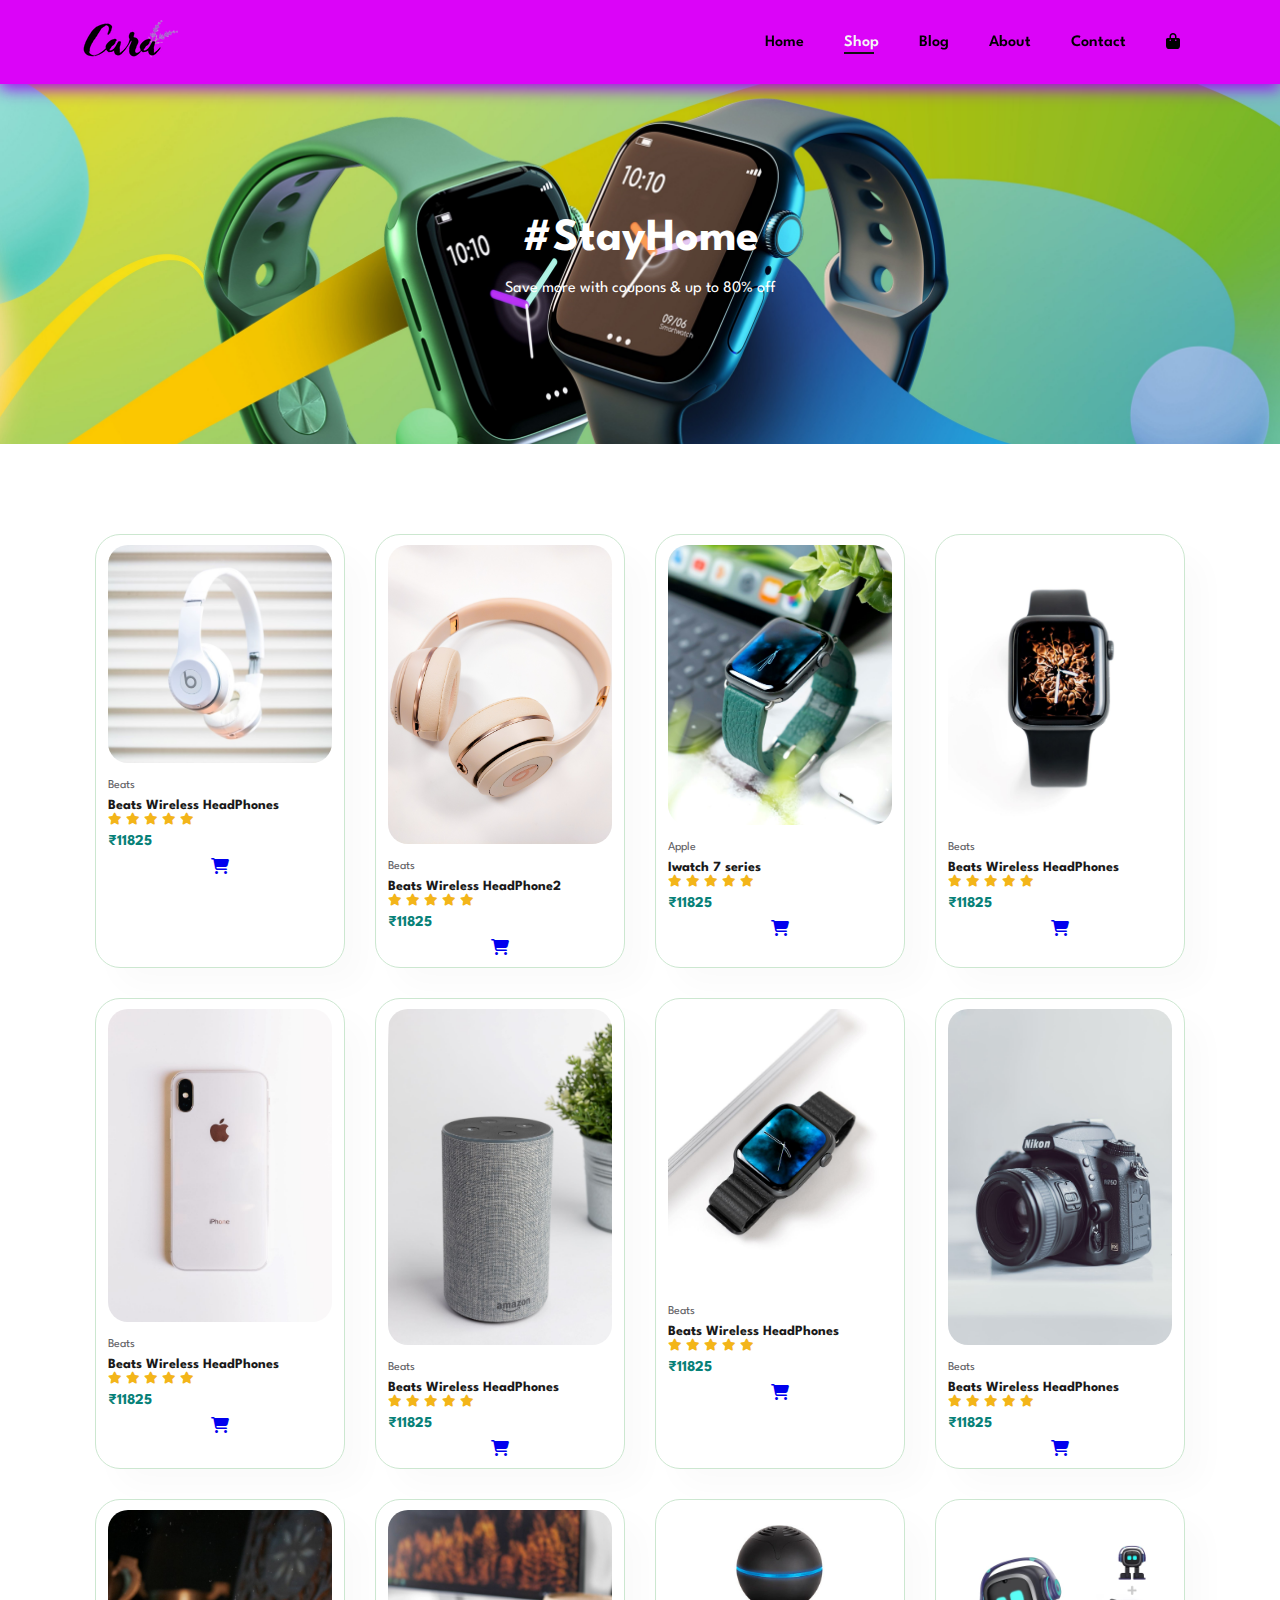
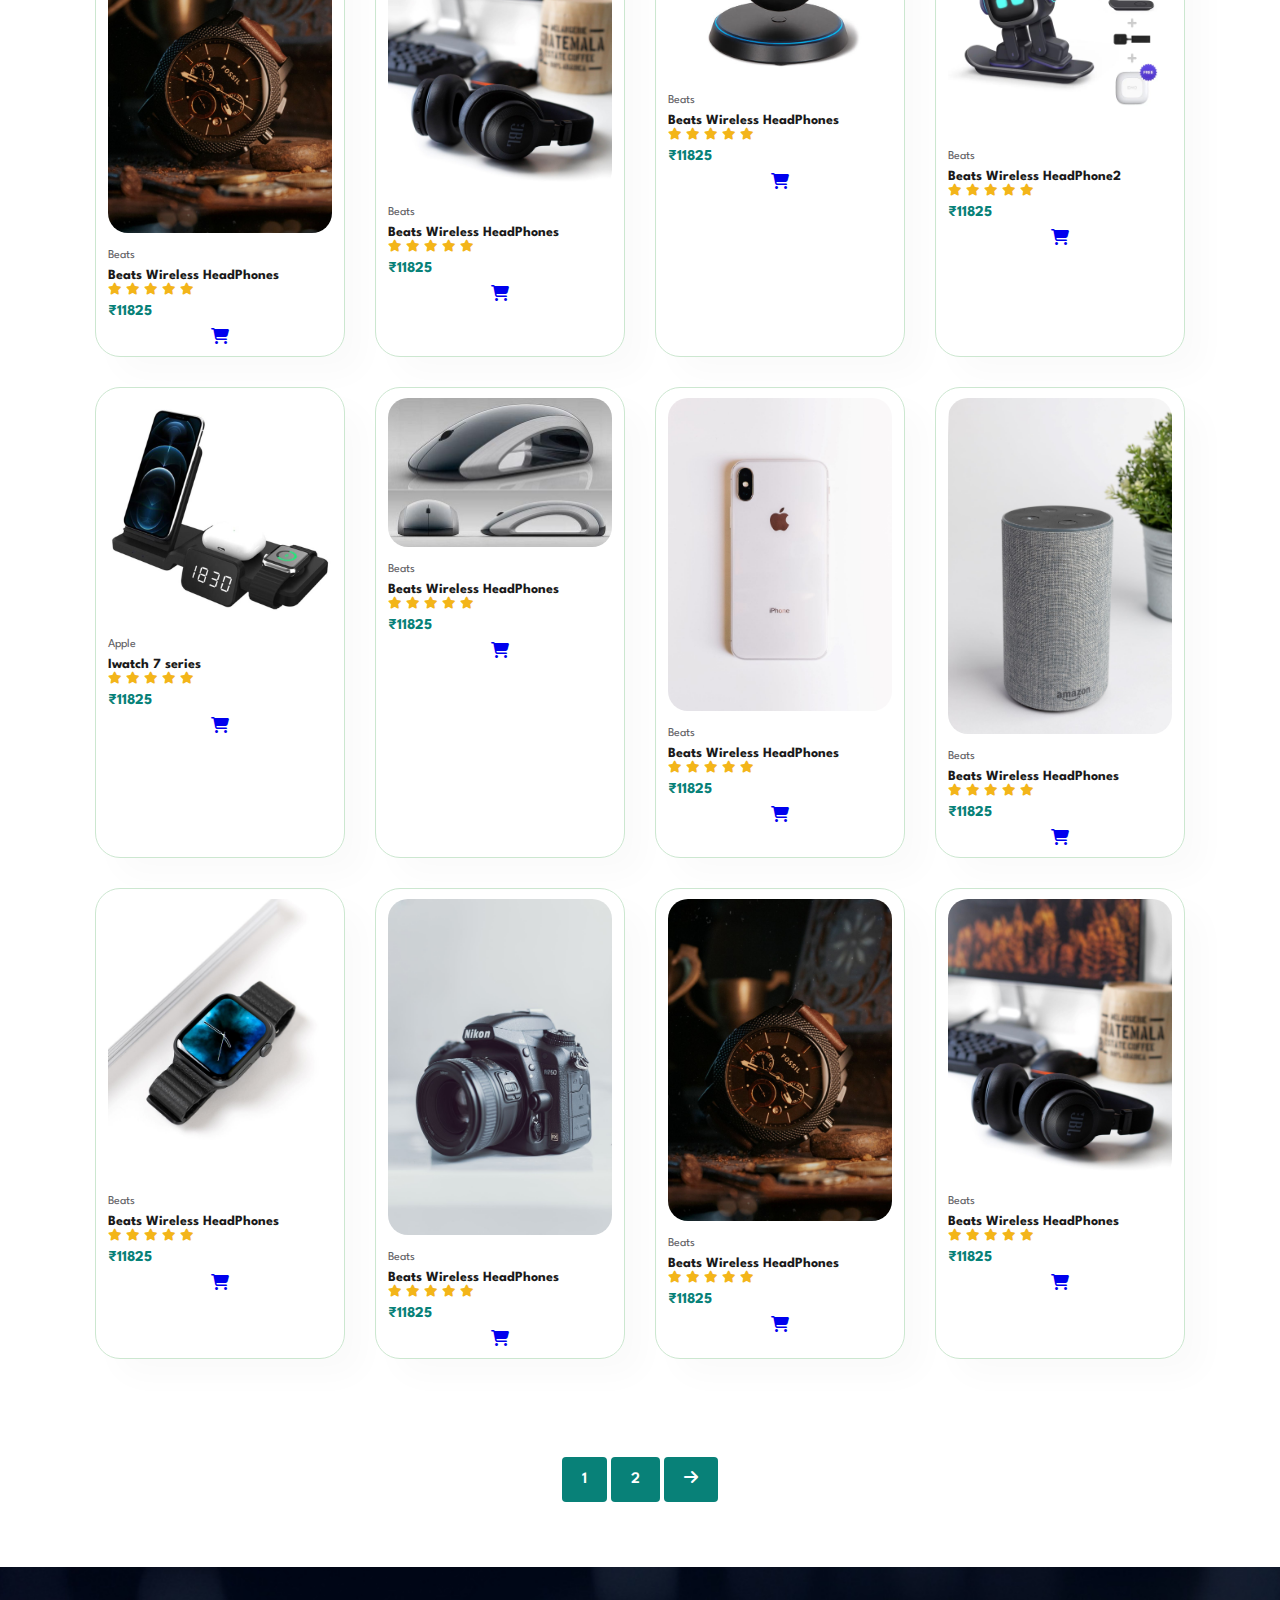
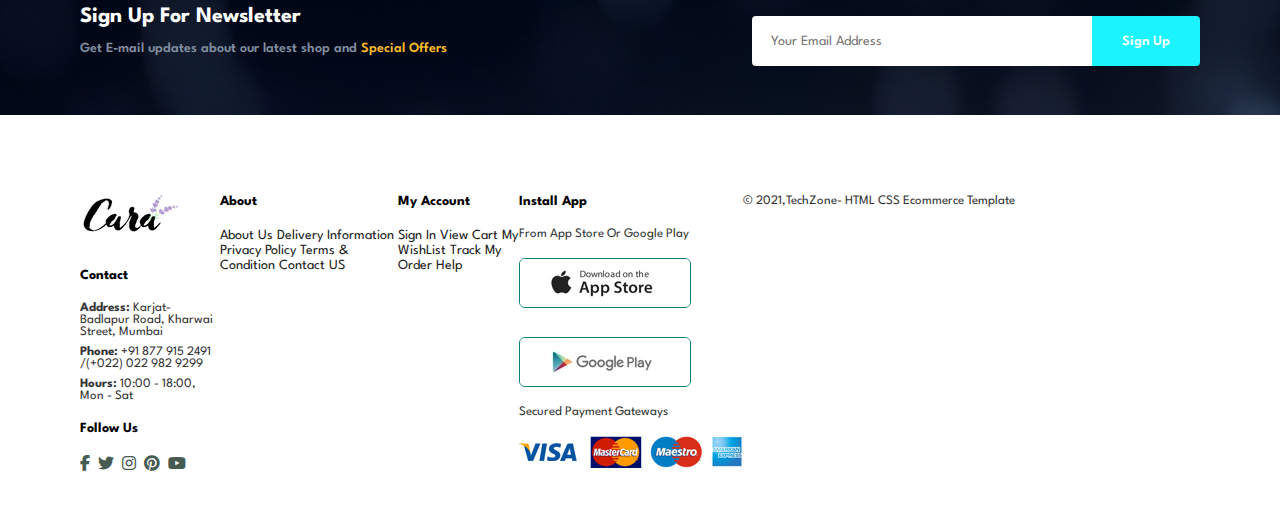
<file: shop.html>
<!DOCTYPE html>
<html lang="en">
<head>
    <meta charset="UTF-8">
    <meta http-equiv="x-UA-Compatible" content="IE=edge">
    <meta name="viewport" content="width=device-width, initial-scale=1.0">
    <title>TechZone</title>
    <link rel="stylesheet" href="https://cdnjs.cloudflare.com/ajax/libs/font-awesome/6.5.1/css/all.min.css"/>
    <link rel="stylesheet" href="style.css">
</head>
<body>

    <section id="header">
        <a href="#"><img src="img/logo.png" class="logo" alt=""></a>

        <div>
            <ul id="navbar">
                <li><a  href="index.html">Home</a></li>
                <li><a class="active" href="shop.html">Shop</a></li>
                <li><a href="blog.html">Blog</a></li>
                <li><a href="about.html">About</a></li>
                <li><a href="contact.html">Contact</a></li>
                <li id="lg-bag"><a href="cart.html"><i class="fa-solid fa-bag-shopping" style="color: #000000;"></i></a></li> 
                <a href="#" id="close"><i class="fa-solid fa-xmark"></i></a>
            </ul>
        </div>
        <div id="mobile">
            <a href="cart.html"><i class="fa-solid fa-bag-shopping" style="color: #000000;"></i></a>
            <i id="bar" class="fas fa-outdent"></i>
        </div>
    </section>

    <section id="page-header">
        <h2>#StayHome</h2>
        <p>Save more with coupons & up to 80% off</p>
    </section>

    <section id ="product1" class="section-p1">
       <div class="pro-container">
        <div class="pro" onclick="window.location.href='sproduct.html';">
            <img src="img/products/f1.jpg" alt="">
            <div class="des">
                <span>Beats</span>
                <h5>Beats Wireless HeadPhones</h5>
                <div class="star">
                    <i class="fas fa-star"></i>
                    <i class="fas fa-star"></i>
                    <i class="fas fa-star"></i>
                    <i class="fas fa-star"></i>
                    <i class="fas fa-star"></i>
                </div>
               <h4>₹11825</h4>  
            </div>
            <a href="*"><i class="fa-solid fa-cart-shopping"></i></a>
        </div>
        <div class="pro">
            <img src="img/products/f2.jpg" alt="">
            <div class="des">
                <span>Beats</span>
                <h5>Beats Wireless HeadPhone2</h5>
                <div class="star">
                    <i class="fas fa-star"></i>
                    <i class="fas fa-star"></i>
                    <i class="fas fa-star"></i>
                    <i class="fas fa-star"></i>
                    <i class="fas fa-star"></i>
                </div>
               <h4>₹11825</h4>  
            </div>
            <a href="*"><i class="fa-solid fa-cart-shopping"></i></a>
        </div>
        <div class="pro">
            <img src="img/products/f3.jpg" alt="">
            <div class="des">
                <span>Apple</span>
                <h5>Iwatch 7 series</h5>
                <div class="star">
                    <i class="fas fa-star"></i>
                    <i class="fas fa-star"></i>
                    <i class="fas fa-star"></i>
                    <i class="fas fa-star"></i>
                    <i class="fas fa-star"></i>
                </div>
               <h4>₹11825</h4>  
            </div>
            <a href="*"><i class="fa-solid fa-cart-shopping"></i></a>
        </div>
        <div class="pro">
            <img src="img/products/f4.jpg" alt="">
            <div class="des">
                <span>Beats</span>
                <h5>Beats Wireless HeadPhones</h5>
                <div class="star">
                    <i class="fas fa-star"></i>
                    <i class="fas fa-star"></i>
                    <i class="fas fa-star"></i>
                    <i class="fas fa-star"></i>
                    <i class="fas fa-star"></i>
                </div>
               <h4>₹11825</h4>  
            </div>
            <a href="*"><i class="fa-solid fa-cart-shopping"></i></i></a>
        </div>
        <div class="pro">
            <img src="img/products/f5.jpg" alt="">
            <div class="des">
                <span>Beats</span>
                <h5>Beats Wireless HeadPhones</h5>
                <div class="star">
                    <i class="fas fa-star"></i>
                    <i class="fas fa-star"></i>
                    <i class="fas fa-star"></i>
                    <i class="fas fa-star"></i>
                    <i class="fas fa-star"></i>
                </div>
               <h4>₹11825</h4>  
            </div>
            <a href="*"><i class="fa-solid fa-cart-shopping"></i></a>
        </div>
        <div class="pro">
            <img src="img/products/f6.jpg" alt="">
            <div class="des">
                <span>Beats</span>
                <h5>Beats Wireless HeadPhones</h5>
                <div class="star">
                    <i class="fas fa-star"></i>
                    <i class="fas fa-star"></i>
                    <i class="fas fa-star"></i>
                    <i class="fas fa-star"></i>
                    <i class="fas fa-star"></i>
                </div>
               <h4>₹11825</h4>  
            </div>
            <a href="*"><i class="fa-solid fa-cart-shopping"></i></a>
        </div>
        <div class="pro">
            <img src="img/products/f7.jpg" alt="">
            <div class="des">
                <span>Beats</span>
                <h5>Beats Wireless HeadPhones</h5>
                <div class="star">
                    <i class="fas fa-star"></i>
                    <i class="fas fa-star"></i>
                    <i class="fas fa-star"></i>
                    <i class="fas fa-star"></i>
                    <i class="fas fa-star"></i>
                </div>
               <h4>₹11825</h4>  
            </div>
            <a href="*"><i class="fa-solid fa-cart-shopping"></i></a>
        </div>
        <div class="pro">
            <img src="img/products/f8.jpg" alt="">
            <div class="des">
                <span>Beats</span>
                <h5>Beats Wireless HeadPhones</h5>
                <div class="star">
                    <i class="fas fa-star"></i>
                    <i class="fas fa-star"></i>
                    <i class="fas fa-star"></i>
                    <i class="fas fa-star"></i>
                    <i class="fas fa-star"></i>
                </div>
               <h4>₹11825</h4>  
            </div>
            <a href="*"><i class="fa-solid fa-cart-shopping"></i></a>
        </div>
        <div class="pro">
            <img src="img/products/f9.jpg" alt="">
            <div class="des">
                <span>Beats</span>
                <h5>Beats Wireless HeadPhones</h5>
                <div class="star">
                    <i class="fas fa-star"></i>
                    <i class="fas fa-star"></i>
                    <i class="fas fa-star"></i>
                    <i class="fas fa-star"></i>
                    <i class="fas fa-star"></i>
                </div>
               <h4>₹11825</h4>  
            </div>
            <a href="*"><i class="fa-solid fa-cart-shopping"></i></a>
        </div>
        <div class="pro">
            <img src="img/products/f10.jpg" alt="">
            <div class="des">
                <span>Beats</span>
                <h5>Beats Wireless HeadPhones</h5>
                <div class="star">
                    <i class="fas fa-star"></i>
                    <i class="fas fa-star"></i>
                    <i class="fas fa-star"></i>
                    <i class="fas fa-star"></i>
                    <i class="fas fa-star"></i>
                </div>
               <h4>₹11825</h4>  
            </div>
            <a href="*"><i class="fa-solid fa-cart-shopping"></i></a>
        </div>
      
         <div class="pro">
             <img src="img/products/p1.jpg" alt="">
             <div class="des">
                 <span>Beats</span>
                 <h5>Beats Wireless HeadPhones</h5>
                 <div class="star">
                     <i class="fas fa-star"></i>
                     <i class="fas fa-star"></i>
                     <i class="fas fa-star"></i>
                     <i class="fas fa-star"></i>
                     <i class="fas fa-star"></i>
                 </div>
                <h4>₹11825</h4>  
             </div>
             <a href="*"><i class="fa-solid fa-cart-shopping"></i></a>
         </div>
         <div class="pro">
             <img src="img/products/p2.jpg" alt="">
             <div class="des">
                 <span>Beats</span>
                 <h5>Beats Wireless HeadPhone2</h5>
                 <div class="star">
                     <i class="fas fa-star"></i>
                     <i class="fas fa-star"></i>
                     <i class="fas fa-star"></i>
                     <i class="fas fa-star"></i>
                     <i class="fas fa-star"></i>
                 </div>
                <h4>₹11825</h4>  
             </div>
             <a href="*"><i class="fa-solid fa-cart-shopping"></i></a>
         </div>
         <div class="pro">
             <img src="img/products/p3.jpg" alt="">
             <div class="des">
                 <span>Apple</span>
                 <h5>Iwatch 7 series</h5>
                 <div class="star">
                     <i class="fas fa-star"></i>
                     <i class="fas fa-star"></i>
                     <i class="fas fa-star"></i>
                     <i class="fas fa-star"></i>
                     <i class="fas fa-star"></i>
                 </div>
                <h4>₹11825</h4>  
             </div>
             <a href="*"><i class="fa-solid fa-cart-shopping"></i></a>
         </div>
         <div class="pro">
             <img src="img/products/p4.jpg" alt="">
             <div class="des">
                 <span>Beats</span>
                 <h5>Beats Wireless HeadPhones</h5>
                 <div class="star">
                     <i class="fas fa-star"></i>
                     <i class="fas fa-star"></i>
                     <i class="fas fa-star"></i>
                     <i class="fas fa-star"></i>
                     <i class="fas fa-star"></i>
                 </div>
                <h4>₹11825</h4>  
             </div>
             <a href="*"><i class="fa-solid fa-cart-shopping"></i></a>
         </div>
         <div class="pro">
             <img src="img/products/f5.jpg" alt="">
             <div class="des">
                 <span>Beats</span>
                 <h5>Beats Wireless HeadPhones</h5>
                 <div class="star">
                     <i class="fas fa-star"></i>
                     <i class="fas fa-star"></i>
                     <i class="fas fa-star"></i>
                     <i class="fas fa-star"></i>
                     <i class="fas fa-star"></i>
                 </div>
                <h4>₹11825</h4>  
             </div>
             <a href="*"><i class="fa-solid fa-cart-shopping"></i></a>
         </div>
         <div class="pro">
             <img src="img/products/f6.jpg" alt="">
             <div class="des">
                 <span>Beats</span>
                 <h5>Beats Wireless HeadPhones</h5>
                 <div class="star">
                     <i class="fas fa-star"></i>
                     <i class="fas fa-star"></i>
                     <i class="fas fa-star"></i>
                     <i class="fas fa-star"></i>
                     <i class="fas fa-star"></i>
                 </div>
                <h4>₹11825</h4>  
             </div>
             <a href="*"><i class="fa-solid fa-cart-shopping"></i></a>
         </div>
         <div class="pro">
             <img src="img/products/f7.jpg" alt="">
             <div class="des">
                 <span>Beats</span>
                 <h5>Beats Wireless HeadPhones</h5>
                 <div class="star">
                     <i class="fas fa-star"></i>
                     <i class="fas fa-star"></i>
                     <i class="fas fa-star"></i>
                     <i class="fas fa-star"></i>
                     <i class="fas fa-star"></i>
                 </div>
                <h4>₹11825</h4>  
             </div>
             <a href="*"><i class="fa-solid fa-cart-shopping"></i></a>
         </div>
         <div class="pro">
             <img src="img/products/f8.jpg" alt="">
             <div class="des">
                 <span>Beats</span>
                 <h5>Beats Wireless HeadPhones</h5>
                 <div class="star">
                     <i class="fas fa-star"></i>
                     <i class="fas fa-star"></i>
                     <i class="fas fa-star"></i>
                     <i class="fas fa-star"></i>
                     <i class="fas fa-star"></i>
                 </div>
                <h4>₹11825</h4>  
             </div>
             <a href="*"><i class="fa-solid fa-cart-shopping"></i></a>
         </div>
         <div class="pro">
             <img src="img/products/f9.jpg" alt="">
             <div class="des">
                 <span>Beats</span>
                 <h5>Beats Wireless HeadPhones</h5>
                 <div class="star">
                     <i class="fas fa-star"></i>
                     <i class="fas fa-star"></i>
                     <i class="fas fa-star"></i>
                     <i class="fas fa-star"></i>
                     <i class="fas fa-star"></i>
                 </div>
                <h4>₹11825</h4>  
             </div>
             <a href="*"><i class="fa-solid fa-cart-shopping"></i></a>
         </div>
         <div class="pro">
             <img src="img/products/f10.jpg" alt="">
             <div class="des">
                 <span>Beats</span>
                 <h5>Beats Wireless HeadPhones</h5>
                 <div class="star">
                     <i class="fas fa-star"></i>
                     <i class="fas fa-star"></i>
                     <i class="fas fa-star"></i>
                     <i class="fas fa-star"></i>
                     <i class="fas fa-star"></i>
                 </div>
                <h4>₹11825</h4>  
             </div>
             <a href="*"><i class="fa-solid fa-cart-shopping"></i></a>
         </div>
        </div>
     </section>

    <section id="pagination" class="section-p1">
        <a href="#">1</a>
        <a href="#">2</a>
        <a href="#"><i class="fa-solid fa-arrow-right"></i></a>
    </section>

    <section id="newsletter"  class="section-p1 section-m1" >
        <div class="newstext">
            <h4> Sign Up For Newsletter</h4>
            <p>Get E-mail updates about our latest shop and <span>Special Offers</span> 
            </p>
        </div>
        <div class="form">
            <input type="text" placeholder="Your Email Address">
            <button class="normal">Sign Up</button>
        </div>
    </section>

    <footer class="section-p1">
        <div class="col">
            <img class="logo" src="img/logo.png" alt="">
            <h4>Contact</h4>
            <p> <strong>Address:</strong> Karjat-Badlapur Road, Kharwai Street, Mumbai </p>
            <p> <strong>Phone:</strong> +91 877 915 2491 /(+022) 022 982 9299</p>
            <p> <strong>Hours:</strong> 10:00 - 18:00, Mon - Sat</p>
            <div class="follow">
                <h4>Follow Us</h4>
                <div class="icon">
                    <i class="fab fa-facebook-f"></i>
                    <i class="fab fa-twitter"></i>
                    <i class="fab fa-instagram"></i>
                    <i class="fab fa-pinterest"></i>
                    <i class="fab fa-youtube"></i>
                </div>
            </div>
        </div>

        <div class="col">
            <h4>About</h4>
            <a href="#">About Us</a>
            <a href="#">Delivery Information</a>
            <a href="#">Privacy Policy</a>
            <a href="#">Terms & Condition</a>
            <a href="#">Contact US</a>
        </div>

        <div class="col">
            <h4>My Account</h4>
            <a href="#">Sign In</a>
            <a href="#">View Cart</a>
            <a href="#">My WishList</a>
            <a href="#">Track My Order</a>
            <a href="#">Help</a>
        </div>

        <div class="col install">
            <h4>Install App</h4>
            <p>From App Store Or Google Play</p>
            <div class="row">
                <img src="img/pay/app.jpg" alt="">
                <img src="img/pay/play.jpg" alt="">
            </div>
            <p>Secured Payment Gateways </p>
            <img src="img/pay/pay.png" alt="">
        </div>

        <div class="copyright">
            <p>© 2021,TechZone- HTML CSS Ecommerce Template</p>
        </div>
    </footer>

     <script src="script.js"></script>
</body>
</html>
</file>
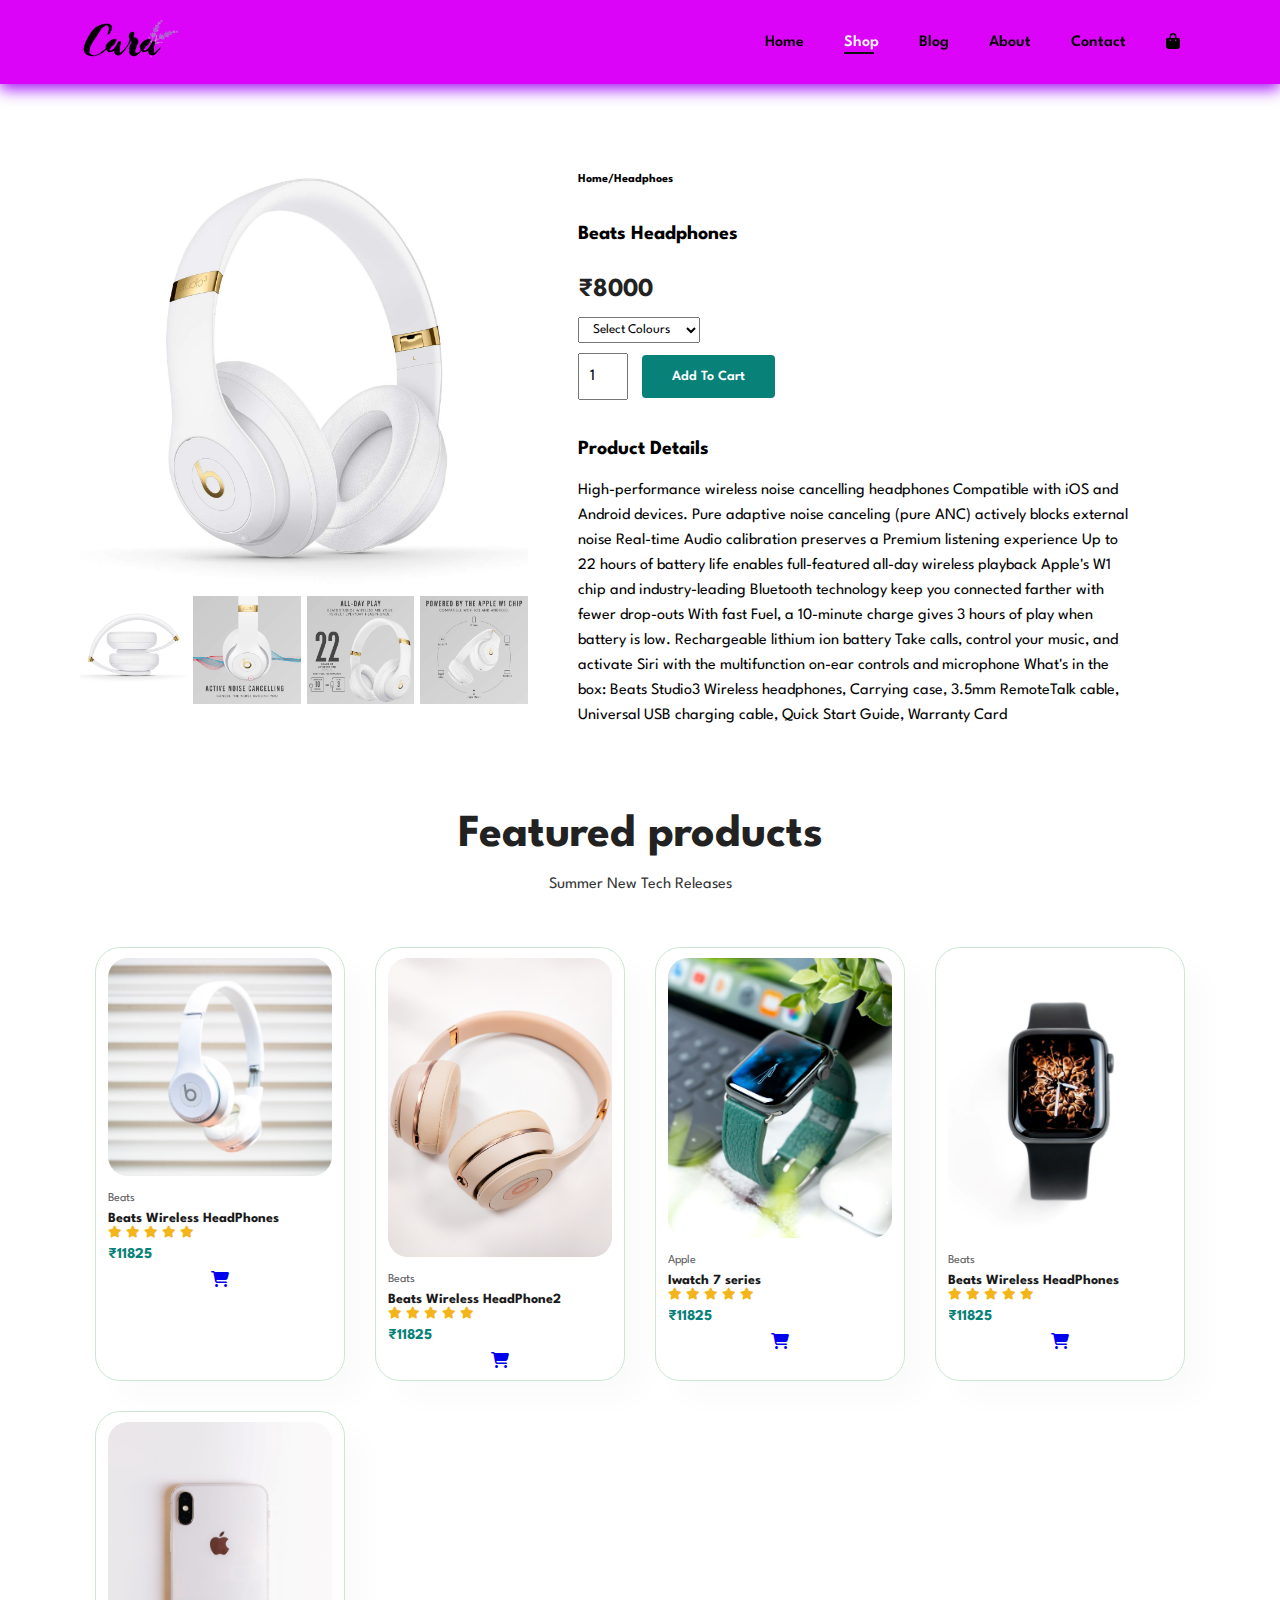
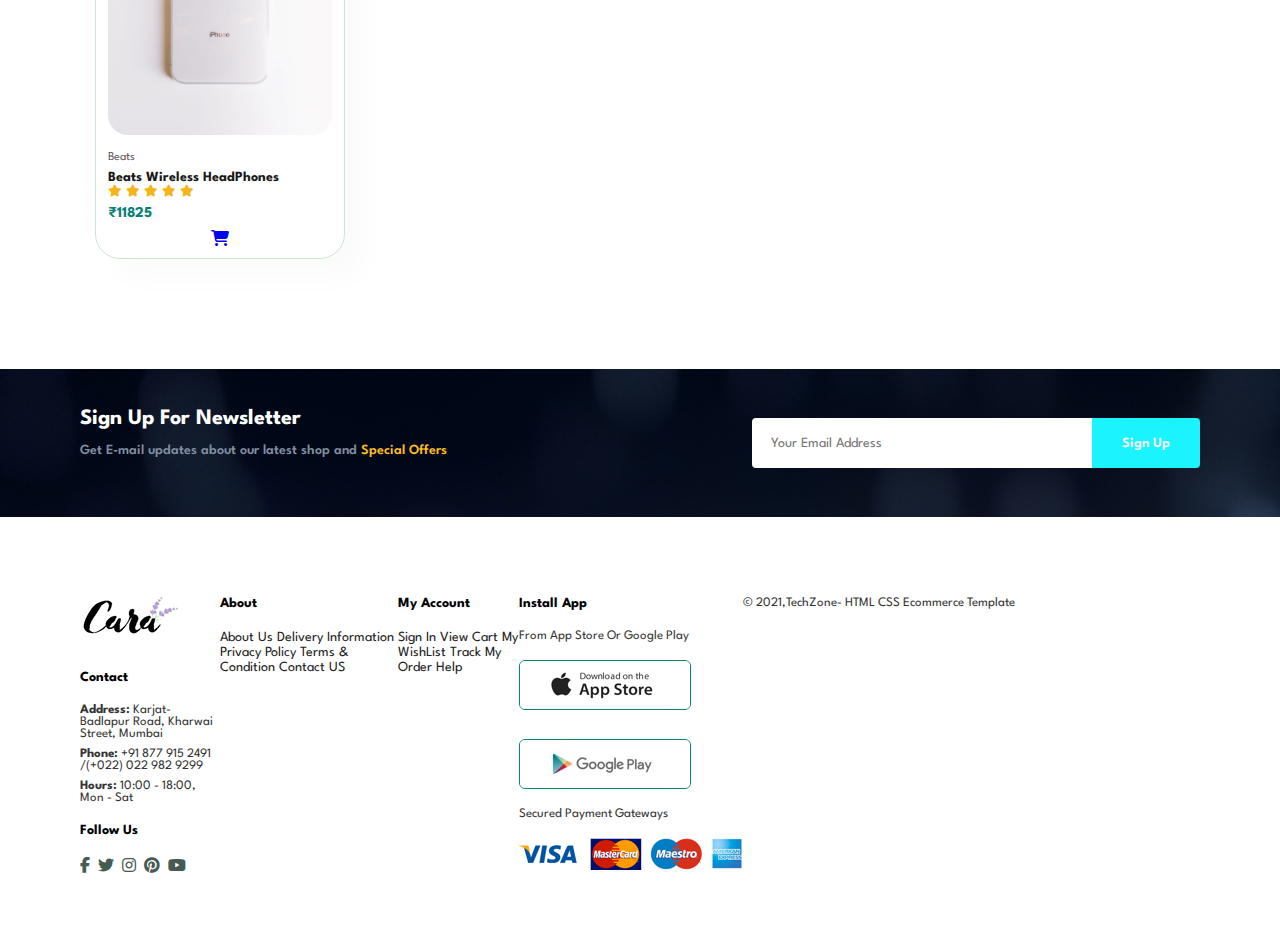
<file: sproduct.html>
<!DOCTYPE html>
<html lang="en">
<head>
    <meta charset="UTF-8">
    <meta http-equiv="x-UA-Compatible" content="IE=edge">
    <meta name="viewport" content="width=device-width, initial-scale=1.0">
    <title>TechZone</title>
    <link rel="stylesheet" href="https://cdnjs.cloudflare.com/ajax/libs/font-awesome/6.5.1/css/all.min.css"/>
    <link rel="stylesheet" href="style.css">
</head>
<body>

    <section id="header">
        <a href="#"><img src="img/logo.png" class="logo" alt=""></a>

        <div>
            <ul id="navbar">
                <li><a  href="index.html">Home</a></li>
                <li><a class="active" href="shop.html">Shop</a></li>
                <li><a href="blog.html">Blog</a></li>
                <li><a href="about.html">About</a></li>
                <li><a href="contact.html">Contact</a></li>
                <li id="lg-bag"><a href="cart.html"><i class="fa-solid fa-bag-shopping" style="color: #000000;"></i></a></li> 
                <a href="#" id="close"><i class="fa-solid fa-xmark"></i></a>
            </ul>
        </div>
        <div id="mobile">
            <a href="cart.html"><i class="fa-solid fa-bag-shopping" style="color: #000000;"></i></a>
            <i id="bar" class="fas fa-outdent"></i>
        </div>
    </section>
    
    <section id="prodetails" class="section-p1">
    <div class="single-pro-image">
        <img src="img/products/f12.jpg" width="100%" id="MainImg" alt="">

        <div class="small-img-group">
           <div class="small-img-col">
            <img src="img/products/f11.jpg" width="100%" class="small-img" alt="">
           </div> 
           <div class="small-img-col">
            <img src="img/products/f13.jpg" width="100%" class="small-img" alt="">
           </div> 
           <div class="small-img-col">
            <img src="img/products/f14.jpg" width="100%" class="small-img" alt="">
           </div> 
           <div class="small-img-col">
            <img src="img/products/f15.jpg" width="100%" class="small-img" alt="">
           </div> 
        </div>
    </div>

    <div class="single-pro-details">
        <h6>Home/Headphoes</h6>
        <h4>Beats Headphones</h4>
        <h2>₹8000</h2>
        <select>
            <option>Select Colours</option>
            <option>Red</option>
            <option>Black</option>
            <option>Shadow Grey</option>
            <option>Midnight Black</option>
        </select>
        <input type="number" value="1">
        <button class="normal">Add To Cart</button>
        <h4>Product Details</h4>
        <span>High-performance wireless noise cancelling headphones
            Compatible with iOS and Android devices.
            Pure adaptive noise canceling (pure ANC) actively blocks external noise
            Real-time Audio calibration preserves a Premium listening experience
            Up to 22 hours of battery life enables full-featured all-day wireless playback
            Apple's W1 chip and industry-leading Bluetooth technology keep you connected farther with fewer drop-outs
            With fast Fuel, a 10-minute charge gives 3 hours of play when battery is low. Rechargeable lithium ion battery
            Take calls, control your music, and activate Siri with the multifunction on-ear controls and microphone
            What's in the box: Beats Studio3 Wireless headphones, Carrying case, 3.5mm RemoteTalk cable, Universal USB charging cable, Quick Start Guide, Warranty Card</span>
    </div>
    </section>

    <section id ="product1" class="section-p1">
        <h2>Featured products</h2>
        <p>Summer New Tech Releases</p>
        <div class="pro-container">
         <div class="pro">
             <img src="img/products/f1.jpg" alt="">
             <div class="des">
                 <span>Beats</span>
                 <h5>Beats Wireless HeadPhones</h5>
                 <div class="star">
                     <i class="fas fa-star"></i>
                     <i class="fas fa-star"></i>
                     <i class="fas fa-star"></i>
                     <i class="fas fa-star"></i>
                     <i class="fas fa-star"></i>
                 </div>
                <h4>₹11825</h4>  
             </div>
             <a href="*"><i class="fa-solid fa-cart-shopping"></i></a>
         </div>
         <div class="pro">
             <img src="img/products/f2.jpg" alt="">
             <div class="des">
                 <span>Beats</span>
                 <h5>Beats Wireless HeadPhone2</h5>
                 <div class="star">
                     <i class="fas fa-star"></i>
                     <i class="fas fa-star"></i>
                     <i class="fas fa-star"></i>
                     <i class="fas fa-star"></i>
                     <i class="fas fa-star"></i>
                 </div>
                <h4>₹11825</h4>  
             </div>
             <a href="*"><i class="fa-solid fa-cart-shopping"></i></a>
         </div>
         <div class="pro">
             <img src="img/products/f3.jpg" alt="">
             <div class="des">
                 <span>Apple</span>
                 <h5>Iwatch 7 series</h5>
                 <div class="star">
                     <i class="fas fa-star"></i>
                     <i class="fas fa-star"></i>
                     <i class="fas fa-star"></i>
                     <i class="fas fa-star"></i>
                     <i class="fas fa-star"></i>
                 </div>
                <h4>₹11825</h4>  
             </div>
             <a href="*"><i class="fa-solid fa-cart-shopping"></i></a>
         </div>
         <div class="pro">
             <img src="img/products/f4.jpg" alt="">
             <div class="des">
                 <span>Beats</span>
                 <h5>Beats Wireless HeadPhones</h5>
                 <div class="star">
                     <i class="fas fa-star"></i>
                     <i class="fas fa-star"></i>
                     <i class="fas fa-star"></i>
                     <i class="fas fa-star"></i>
                     <i class="fas fa-star"></i>
                 </div>
                <h4>₹11825</h4>  
             </div>
             <a href="*"><i class="fa-solid fa-cart-shopping"></i></i></a>
         </div>
         <div class="pro">
             <img src="img/products/f5.jpg" alt="">
             <div class="des">
                 <span>Beats</span>
                 <h5>Beats Wireless HeadPhones</h5>
                 <div class="star">
                     <i class="fas fa-star"></i>
                     <i class="fas fa-star"></i>
                     <i class="fas fa-star"></i>
                     <i class="fas fa-star"></i>
                     <i class="fas fa-star"></i>
                 </div>
                <h4>₹11825</h4>  
             </div>
             <a href="*"><i class="fa-solid fa-cart-shopping"></i></a>
        </div>
     </section>
 
    
    <section id="newsletter"  class="section-p1 section-m1" >
        <div class="newstext">
            <h4> Sign Up For Newsletter</h4>
            <p>Get E-mail updates about our latest shop and <span>Special Offers</span> 
            </p>
        </div>
        <div class="form">
            <input type="text" placeholder="Your Email Address">
            <button class="normal">Sign Up</button>
        </div>
    </section>

    <footer class="section-p1">
        <div class="col">
            <img class="logo" src="img/logo.png" alt="">
            <h4>Contact</h4>
            <p> <strong>Address:</strong> Karjat-Badlapur Road, Kharwai Street, Mumbai </p>
            <p> <strong>Phone:</strong> +91 877 915 2491 /(+022) 022 982 9299</p>
            <p> <strong>Hours:</strong> 10:00 - 18:00, Mon - Sat</p>
            <div class="follow">
                <h4>Follow Us</h4>
                <div class="icon">
                    <i class="fab fa-facebook-f"></i>
                    <i class="fab fa-twitter"></i>
                    <i class="fab fa-instagram"></i>
                    <i class="fab fa-pinterest"></i>
                    <i class="fab fa-youtube"></i>
                </div>
            </div>
        </div>

        <div class="col">
            <h4>About</h4>
            <a href="#">About Us</a>
            <a href="#">Delivery Information</a>
            <a href="#">Privacy Policy</a>
            <a href="#">Terms & Condition</a>
            <a href="#">Contact US</a>
        </div>

        <div class="col">
            <h4>My Account</h4>
            <a href="#">Sign In</a>
            <a href="#">View Cart</a>
            <a href="#">My WishList</a>
            <a href="#">Track My Order</a>
            <a href="#">Help</a>
        </div>

        <div class="col install">
            <h4>Install App</h4>
            <p>From App Store Or Google Play</p>
            <div class="row">
                <img src="img/pay/app.jpg" alt="">
                <img src="img/pay/play.jpg" alt="">
            </div>
            <p>Secured Payment Gateways </p>
            <img src="img/pay/pay.png" alt="">
        </div>

        <div class="copyright">
            <p>© 2021,TechZone- HTML CSS Ecommerce Template</p>
        </div>
    </footer>

    <script>
        var MainImg = document.getElementById("MainImg")
        var smallimg = document.getElementsByClassName("small-img")

        smallimg[0].onclick = function(){
            MainImg.src = smallimg[0].src;
        }
        smallimg[1].onclick = function(){
            MainImg.src = smallimg[1].src;
        }
        smallimg[2].onclick = function(){
            MainImg.src = smallimg[2].src;
        }
        smallimg[3].onclick = function(){
            MainImg.src = smallimg[3].src;
        }
    </script>

     <script src="script.js"></script>
</body>
</html>
</file>
<file: style.css>
@import url("https://fonts.googleapis.com/css2?family=Spartan:wght@100;200;300;400;500;600;700;800;900&display=swap");
* {
  margin: 0;
  padding: 0;
  box-sizing: border-box;
  font-family: "Spartan", sans-serif;
}

html {
  scroll-behavior: smooth;
}

/* Global Styles */

h1 {
  font-size: 50px;
  line-height: 64px;
  color: #222;
}

h2 {
  font-size: 46px;
  line-height: 54px;
  color: #222;
}

h4 {
  font-size: 20px;
  color: #000000;
}

h6 {
  font-weight: 700;
  font-size: 12px;
}

p {
  font-size: 16px;
  color: #343534;
  margin: 15px 0 20px 0;
}

.section-p1 {
  padding: 40px 80px;
}

.section-m1 {
  margin: 40px 0;
}

button.normal{
  font-size: 14px;
  font-weight: 600;
  padding: 15px 30px;
  color:#000 ;
  background-color: #fff;
  border-radius: 4px;
  cursor: pointer;
  border: none;
  outline: none;
  transition: 0.2s;
}

button.white{
  font-size: 13px;
  font-weight: 600;
  padding: 11px 18px;
  color:#fff ;
  background-color: transparent;
  cursor: pointer;
  border: 1px solid #fff;
  outline: none;
  transition: 0.2s;
}
body {
  width: 100%;
}

#header{
    display:flex;
    align-items: center;
    justify-content: space-between;
    padding: 20px 80px;
    background: #db01f8fc;
    box-shadow: 0 5px 15px rgba(157, 0, 248, 0.938);
    z-index: 999;
    position:sticky;
    top: 0;
    left: 0;
}

#navbar{
    display:flex;
    align-items: center;
    justify-content: center;

}

#navbar li{
    list-style: none;
    padding: 0 20px;
    position: relative;
}

#navbar li a{
  text-decoration: none;
  font-size: 16px;
  font-weight: 600;
  color: #000000;
  transition: 0.3s easess;
}

#navbar li a:hover,
#navbar li a.active{
  color:#f5f5f5 ;
}

#navbar li a.active::after,
#navbar li a:hover::after{
  content:"";
  width: 30px;
  height: 2px;
  background-color:#101010 ;
  position: absolute;
  bottom: -4px ;
  left: 20px;
}

#mobile{
  display: none;
  align-items: center;
}


#hero{
  background-image: url("img/hero.png");
  height: 90vh;
  width: 100%;
  background-size: cover;
  background-position: top 25% right 0;
  padding: 0 80px;
  display:flex;
  flex-direction: column;
  align-items: flex-start;
  justify-content: center;
}

#hero h4{
  color: aliceblue;
  padding-bottom: 15px;
}

#hero h1{
  color:aqua;
}
#hero h2{
  color: aliceblue;
}

#hero p{
  color:aqua;
}

#hero button{
  background-image: url("img/button.png") ;
  background-color: transparent;
  color:#000000;
  border: 0;
  padding: 14px 80px 14px 65px;
  background-repeat: no-repeat;
  cursor: pointer;
  font-weight: 700;
  font-size: 15px;
}

#feature{
  display: flex;
  align-items: center;
  justify-content: space-between;
  flex-wrap: wrap;
}

#feature .fe-box{
  width: 180px ;
  text-align: center;
  padding: 25px 15px;
  box-shadow: 20px 20px 34px rgba(0, 0, 0, 0.03);
  border: 1px  solid #cce7d0;
  border-radius: 4px;
  margin: 15px 0;
}

#feature .fe-box:hover{
  box-shadow: 10px 10px 54px rgba(70, 62, 221, 0.1);
}

#feature .fe-box img{
  width:100% ;
  margin-bottom: 10px;

}

#feature .fe-box h6{
  padding: 9px 8px 6px 8px;
  line-height: 1 ;
  border-radius: 4px;
  color: #088178;
  background-color: #fddde4;
}
#feature .fe-box:nth-child(2) h6{
  background-color: #cdebbc;
}
#feature .fe-box:nth-child(3) h6{
  background-color: #d4f2f8;
}
#feature .fe-box:nth-child(4) h6{
  background-color: #d4bceb;
}
#feature .fe-box:nth-child(5) h6{
  background-color: #ebbcbc;
}
#feature .fe-box:nth-child(6) h6{
  background-color: #ebdcbc;
}

#product1{
  text-align: center;
}

#product1 .pro-container{
  display: flex;
  justify-content: space-between;
  padding-top: 20px;
  flex-wrap: wrap;
}



#product1 .pro{
  width: 25px;
  min-width: 250px;
  padding: 10px 12px;
  border: 1px solid #cce7d0;
  border-radius: 25px;
  cursor: pointer;
  box-shadow: 20px 20px 30px rgba(0, 0, 0, 0.02);
  margin: 15px 0;
  transition: 0.2s ease;
  position: relative;
}

#product1 .pro:hover{
  box-shadow: 20px 20px 30px rgba(0, 0, 0, 0.06);

}

#product1 .pro img{
  width: 100%;
  border-radius: 20px;
}


#product1 .pro .des{
  text-align: start;
  padding: 10px 0;
}

#product1 .pro .des span {
  color: #606063;
  font-size: 12px;
}

#product1 .pro .des h5{
  padding-top: 7px;
  color: #1a1a1a;
  font-size: 14px;
}

#product1 .pro .des i{
  font-size: 12px;
  color: rgb(243, 181, 25);
}

#product1 .pro .des h4{
  padding-top: 7px;
  font-size: 15px;
  font-weight: 700;
  color: #088178;
}


#banner{
  display: flex;
  flex-direction: column;
  justify-content: center;
  align-items: center;
  text-align: center;
  background-image: url(img/banner/b2.jpg);
  width: 100%;
  height: 30vh;
  background-size: cover;
  background-position:center ;
}

#banner h4 {
  color: #fff;
  font-size: 16px;
}

#banner h2 {
  color: #fff;
  font-size: 30px;
  padding: 10px;
}

#banner h2 span{
  color: #f90808;
  
}

#banner button:hover{
  background: #6cf147;
  color: #fff;
}

#sm-banner{
  display: flex;
  justify-content:space-between;
  flex-wrap: wrap;
}

#sm-banner .banner-box{
  display: flex;
  flex-direction: column;
  justify-content: center;
  align-items: flex-start;
  background-image: url(img/banner/b3.jpg);
  min-width: 660px;
  height: 50vh;
  background-size:cover;
  background-position:right ;
  padding: 30px;
}

#sm-banner .banner-box2{
  background-image: url(img/banner/b4.jpg);
}

#sm-banner h4 {
  color: #ffffff ;
  font-size: 20px;
  font-weight: 300;
}
#sm-banner h2 {
  color: #ffffff ;
  font-size: 28px;
  font-weight: 800;
}
#sm-banner span {
  color: #ffffff ;
  font-size: 14px;
  font-weight: 500;
  padding-bottom: 15px;
}

#sm-banner .banner-box:hover button{
  background: #78dde8;
  border: 1px solid #78dde8;
}

#banner3{
  display: flex;
  justify-content: space-between;
  flex-wrap: wrap;
  padding: 0 80px;
}

#banner3 .banner-box {
  display: flex;
  flex-direction: column;
  justify-content: center;
  align-items: flex-start;
  background-image: url(img/banner/b5.jpg);
  min-width: 30%;
  height: 30vh;
  background-size:cover;
  background-position:right ;
  padding: 20px;
  margin-bottom: 20px;
}

#banner3 .banner-box2{
  background-image: url(img/banner/b6.jpg);
}

#banner3 .banner-box3{
  background-image: url(img/banner/b1.jpg);
}

#banner3 h2 {
  color:#fff;
  font-weight: 900;
  font-size: 22px;
}

#banner3 h3{
  color:#00ffe5;
  font-weight: 800;
  font-size: 15px;
}

#newsletter{
  display: flex;
  justify-content: space-between;
  flex-wrap: wrap;
  align-items: center;
  background-image: url(img/banner/b7.jpg);
  background-repeat: no-repeat;
  background-position: 20% 30%;
  background-color: #041e42;
}

#newsletter h4{
  font-size: 22px;
  font-weight: 700;
  color: #fff;
}

#newsletter p{
  font-size: 14px;
  font-weight: 600;
  color: #818ea0;
}

#newsletter p span{
  color: #ffbd27;
}

#newsletter .form{
  display:flex;
  width: 40%;
}

#newsletter input{
  height: 3.125rem;
  padding: 0 1.25em;
  font-size: 14px;
  width: 100%;
  border: 1px solid transparent;
  border-radius: 4px;
  outline: none;
  border-top-right-radius: 0;
  border-bottom-right-radius: 0;
}

#newsletter button{
  background-color: #1bf4ff;
  color: #fff;
  white-space: nowrap;
  border-top-left-radius: 0;
  border-bottom-left-radius: 0;
}

footer{
  display:inline-flex;
  flex-wrap: nowrap;
  justify-content: space-between;
}

footer col{
  display: flex;
  flex-direction: column;
  align-items: flex-start;
  margin-bottom: 20px;
}

footer .logo{
  margin-bottom:30px ;
}

footer h4 {
  font-size:14px ;
  padding-bottom: 20px;
}

footer p {
  font-size:13px ;
  margin: 0 0 8px 0;
}

footer a {
  font-size:14px ;
  text-decoration: none;
  color:#222;
  margin: 0 0 8px 0;
}

footer .follow{
  margin-top: 20px;
}

footer .follow i{
  color:#465b52;
  padding-right: 4px;
  cursor: pointer;
}

footer .install .row img{
  border: 1px solid #088178;
  border-radius: 6px;
}

footer .install img{
  margin: 10px 0 15px 0 ;
}

footer .copyright {
  width: 100%;
  text-align: center;
}



#page-header{
  background-image: url("img/banner/b8.jpg");
  width: 100%;
  height: 40vh;
  background-size: cover ;
  display: flex;
  justify-content: center;
  text-align: center;
  flex-direction: column;
  padding: 14px;
}

#page-header h2,
#page-header p{
  color:white;
}

#pagination{
  text-align: center; 
}

#pagination a{
  text-decoration: none;
  background-color: #088178;
  padding: 15px 20px;
  border-radius: 4px;
  color: #fff;
  font-weight:600 ;
}

#pagination a i {
  font-size: 16px;
  font-weight: 600;
}

#prodetails{
  display: flex;
  margin-top: 20px;
}

#prodetails .single-pro-image{
  width: 40%;
  margin-right: 50px;
}

.small-img-group {
  display: flex;
  justify-content: space-between;
}

.small-img-col {
  flex-basis: 24%;
  cursor: pointer;
}

#prodetails .single-pro-details{
  width: 50%;
  padding-top: 30px;
}

#prodetails .single-pro-details h4 {
  padding: 40px 0 20px 0;
}

#prodetails .single-pro-details h2 {
  font-size: 26px;
}
#prodetails .single-pro-details select{
  display: block;
  padding: 5px 10px;
  margin-bottom: 10px;
}

#prodetails .single-pro-details input{
  width: 50px;
  height: 47px;
  padding-left: 10px;
  font-size: 16px;
  margin-right: 10px;
}

#prodetails .single-pro-details input:focus{
  outline: none;
}

#prodetails .single-pro-details button{
  background-color: #088178;
  color: #fff;
}

#prodetails .single-pro-details span{
  line-height: 25px;
}
@media (max-width:799px){
  .section-p1 {
    padding: 40px 40px;
  }
 #navbar {
    display: flex;
    flex-direction: column;
    align-items:flex-start ;
    justify-content: flex-start;
    position: fixed;
    top: 0;
    right: -300px;
    height: 100vh;
    width: 300px;
    background-color: #E3E6F3;
    box-shadow: 0 40px 60px rgb(0, 0,0,0.1) ;
    padding: 88px 0 0 10px;
    transition: 0.3s;
  }
  #navbar.active{
    right: 0px;
  }
   #navbar li{
    margin-bottom: 25px;
   }
   #mobile{
    display: flex;
    align-items: center;
  }
  #mobile i {
    color: #1a1a1a;
    font-size: 24px;
    padding-left: 20px;
  }
  }
  #close{
    display: none;
    position: absolute;
    top:30px;
    left:30px;
    color: #222;
    font-size: 24px;
  }
  #hero {
    height: 70vh;
    padding: 0 80px;
    background-position: top 30% right 30% ;
  }
   #feature {
    justify-content: center;
  }
  #feature .fe-box {
    margin: 15px 15px;
  }
  #product1 .pro-container {
  justify-content: space-between;
  }
  #product1 .pro-container {
    margin: 15px;
  }
  footer .copyright{
    text-align: start;
 }
</file>
